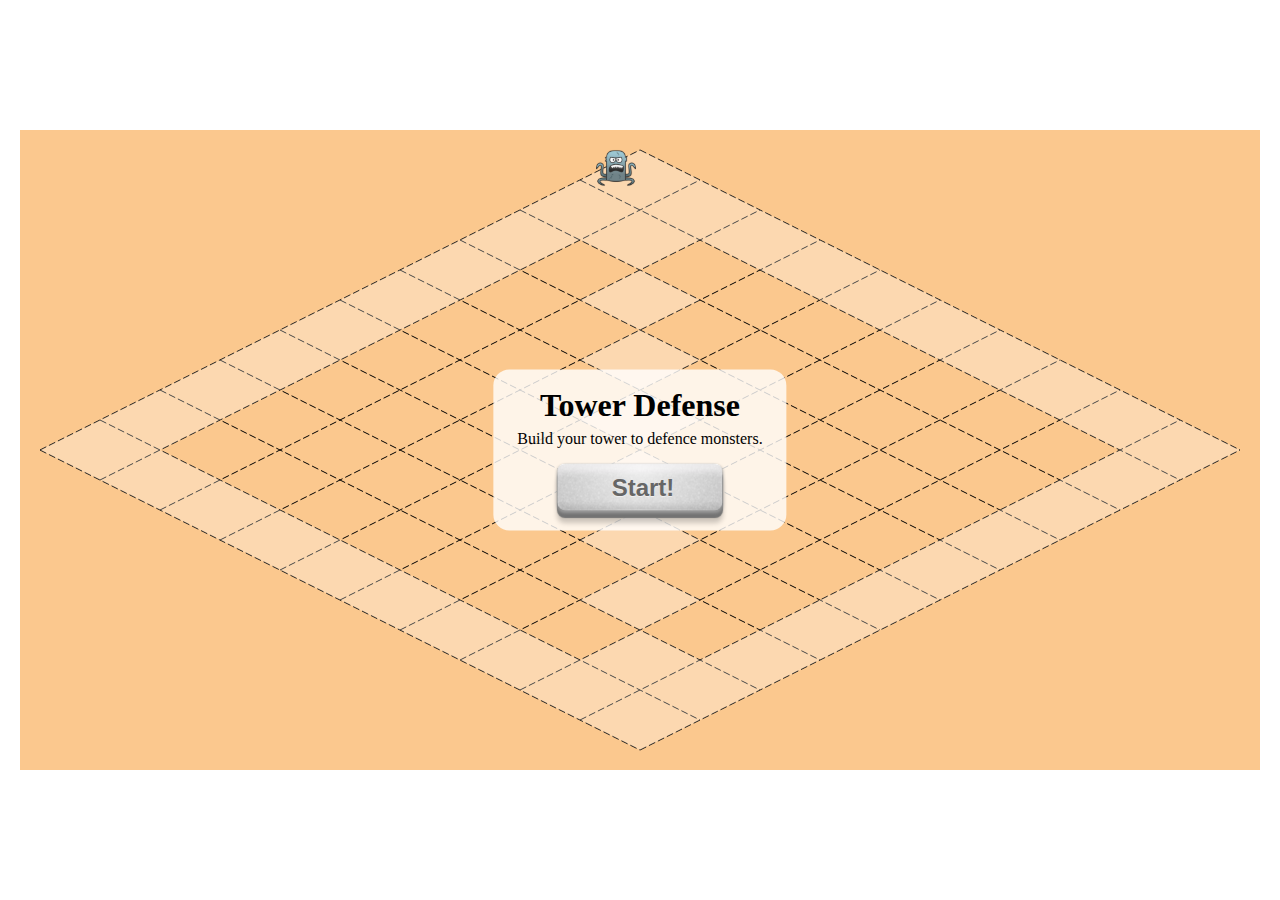
<file: index.html>
<!DOCTYPE html>
<html>
<head>
	<meta charset="utf-8">
	<title>Tower Defence</title>
	<link rel="stylesheet" type="text/css" href="style/spriteAnimation.css">
	<link rel="stylesheet" type="text/css" href="style/information.css">
	<style type="text/css">
		*{
			padding: 0;
			margin: 0;
		}
		svg{
			position: absolute;
			left: 50%;
			top: 50%;
			transform: translate(-50%, -50%);
			display: block;
			background-color:rgb(251,200,142);
			!border:1px solid black;
		}
	</style>

</head>
<body>
	<div id="informaitionLayer" class="informationLayer">
		<div class="centerize startLayer">
			<h1>Tower Defense</h1>
			<p>
				Build your tower to defence monsters.
			</p>
			<a id="startBtn" class="button">Start!</a>
		</div>
	</div>
	<script type="text/javascript" src="util/util.js"></script>
	<script type="text/javascript" src="util/animateEngine.js"></script>
	<script type="text/javascript" src="util/game-settings.js"></script>
	<script type="text/javascript" src="util/resource.js"></script>
	<script type="text/javascript" src="sprites/sprites.js"></script>
	<script type="text/javascript" src="sprites/map.js"></script>
	<script type="text/javascript" src="util/enemyProperties.js"></script>
	<script type="text/javascript" src="util/weaponProperties.js"></script>
	<script type="text/javascript" src="util/game.js"></script>
	<script type="text/javascript">
		game.prepare();
	</script>
</body>
</html>
</file>
<file: style/spriteAnimation.css>
circle#updatePanel,
circle#updatePanel-dismissBtn,
circle#constructionPanel,
circle#constructionPanel-dismissBtn{
	animation-duration: 0.15s;
	animation-timing-function: cubic-bezier(.65,.18,.79,1.55);
	animation-fill-mode: forwards;
	animation-iteration-count: 1;	
}
@keyframes scale_Panel{
	from {r: 0}
	to   {r: 90}
}
@keyframes scale_Panel_back{
	from {r: 90}
	to   {r: 0}
}
circle#updatePanel.show-pattern,
circle#constructionPanel.show-pattern{
	animation-name: scale_Panel;
}
circle#updatePanel.hide-pattern,
circle#constructionPanel.hide-pattern{
	animation-name: scale_Panel_back;
}

@keyframes scale_PanelDismissBtn{
	from {r: 0}
	to   {r: 24}
}
@keyframes scale_PanelDismissBtn_back{
	from {r: 24}
	to   {r: 0}
}
circle#updatePanel-dismissBtn.show-pattern,
circle#constructionPanel-dismissBtn.show-pattern{
	animation-name: scale_PanelDismissBtn;
}
circle#updatePanel-dismissBtn.hide-pattern
circle#constructionPanel-dismissBtn.hide-pattern{
	animation-name: scale_PanelDismissBtn_back;
}

circle#constructionPanel_weapon_1,
circle#updatePanel-shovel{
	animation-duration: 0.15s;
	animation-timing-function: cubic-bezier(.65,.18,.79,1.55);
	animation-delay: 0.15s;
	animation-fill-mode: forwards;
	animation-iteration-count: 1;	
}
@keyframes scale_Panel_weapon_1{
	from {r: 0}
	to   {r: 24}
}
circle#constructionPanel_weapon_1.show-pattern,
circle#updatePanel-shovel.show-pattern{
	animation-name: scale_Panel_weapon_1;
}
circle#constructionPanel_weapon_1.hide-pattern,
circle#updatePanel-shovel.hide-pattern{
	r: 0;
}
</file>
<file: style/information.css>
.informationLayer{
			top: 0;
			left: 0;
			position: absolute;
			width: 100%;
			height: 100%;

		}
		 .informationLayer.hide{
		 	display: none;
		 }
		.centerize{
			position: absolute;
			left: 50%;
			top: 50%;
			transform: translateX(-50%) translateY(-50%);


		}
		.startLayer{
			background-color: rgba(255,255,255,0.8);
			line-height: 1.5em;
			padding: 1.5em 1.5em .5em;
			border-radius: 1em;
			text-align: center;
		}
		.startLayer > h1{
			margin-bottom: 0.3em;
		}

		.button {
			cursor: pointer;
		/* text */
			text-decoration: 		none;
			font: 					24px/1em 'Droid Sans', sans-serif;
			font-weight: 			bold;
			text-shadow: 			rgba(255,255,255,.5) 0 1px 0;
			-webkit-user-select: 	none;
			-moz-user-select: 		none;
			user-select: 			none;
			
			
		/* layout */
			padding: 				.5em 2em .4em 2em;
			margin: 				.5em;
			display: 				inline-block;
			position: 				relative;
			
			-webkit-border-radius: 	8px;
			-moz-border-radius: 	8px;
			border-radius: 	8px;
			
		/* effects */
			border-top: 		1px solid rgba(255,255,255,0.8);
			border-bottom: 		1px solid rgba(0,0,0,0.1);
			
			background-image: 	-webkit-gradient(radial, 50% 0, 100, 50% 0, 0, from( rgba(255,255,255,0) ), to( rgba(255,255,255,0.7) )), url(../images/noise.png);
			background-image: 	-moz-radial-gradient(top, ellipse cover, rgba(255,255,255,0.7) 0%, rgba(255,255,255,0) 100%), url(../images/noise.png);
			background-image: 	gradient(radial, 50% 0, 100, 50% 0, 0, from( rgba(255,255,255,0) ), to( rgba(255,255,255,0.7) )), url(../images/noise.png);

			-webkit-transition: background .2s ease-in-out;
			-moz-transition: 	background .2s ease-in-out;
			transition: 		background .2s ease-in-out;
			
		/* color */
			color: 				hsl(0, 0%, 40%) !important;
			background-color: 	hsl(0, 0%, 75%);
			
			-webkit-box-shadow: inset rgba(255,254,255,0.6) 0 0.3em .3em, inset rgba(0,0,0,0.15) 0 -0.1em .3em, /* inner shadow */ 
								hsl(0, 0%, 60%) 0 .1em 3px, hsl(0, 0%, 45%) 0 .3em 1px, /* color border */
								rgba(0,0,0,0.2) 0 .5em 5px; /* drop shadow */
			-moz-box-shadow: 	inset rgba(255,254,255,0.6) 0 0.3em .3em, inset rgba(0,0,0,0.15) 0 -0.1em .3em, /* inner shadow */ 
								hsl(0, 0%, 60%) 0 .1em 3px, hsl(0, 0%, 45%) 0 .3em 1px, /* color border */
								rgba(0,0,0,0.2) 0 .5em 5px; /* drop shadow */
			box-shadow:		 	inset rgba(255,254,255,0.6) 0 0.3em .3em, inset rgba(0,0,0,0.15) 0 -0.1em .3em, /* inner shadow */ 
								hsl(0, 0%, 60%) 0 .1em 3px, hsl(0, 0%, 45%) 0 .3em 1px, /* color border */
								rgba(0,0,0,0.2) 0 .5em 5px; /* drop shadow */
		}
		.button:before {
			font: 			1.2em/0 sans-serif;
			content: 		attr(data-icon); /* gets the icon value from the custom data attribute and puts it infront of the button label */
			margin-right: 6px;
		}

		.button:hover {
			background-color: 	hsl(0, 0%, 83%);
		}



		.button:active {
			background-image: 	-webkit-gradient(radial, 50% 0, 100, 50% 0, 0, from( rgba(255,255,255,0) ), to( rgba(255,255,255,0) )), url(../images/noise.png);
			background-image: 	-moz-gradient(radial, 50% 0, 100, 50% 0, 0, from( rgba(255,255,255,0) ), to( rgba(255,255,255,0) )), url(../images/noise.png);
			background-image: 	gradient(radial, 50% 0, 100, 50% 0, 0, from( rgba(255,255,255,0) ), to( rgba(255,255,255,0) )), url(../images/noise.png);

			-webkit-box-shadow: inset rgba(255,255,255,0.6) 0 0.3em .3em, inset rgba(0,0,0,0.2) 0 -0.1em .3em, /* inner shadow */ 
									rgba(0,0,0,0.4) 0 .1em 1px, /* border */
									rgba(0,0,0,0.2) 0 .2em 6px; /* drop shadow */
			-moz-box-shadow: 	inset rgba(255,255,255,0.6) 0 0.3em .3em, inset rgba(0,0,0,0.2) 0 -0.1em .3em, /* inner shadow */ 
									rgba(0,0,0,0.4) 0 .1em 1px, /* border */
									rgba(0,0,0,0.2) 0 .2em 6px; /* drop shadow */
			box-shadow: 		inset rgba(255,255,255,0.6) 0 0.3em .3em, inset rgba(0,0,0,0.2) 0 -0.1em .3em, /* inner shadow */ 
									rgba(0,0,0,0.4) 0 .1em 1px, /* border */
									rgba(0,0,0,0.2) 0 .2em 6px; /* drop shadow */

			-webkit-transform: 	translateY(.2em);
			-moz-transform: 	translateY(.2em);
			transform: 			translateY(.2em);
		}

		.button:focus {
			outline: none;
			color: rgba(254,255,255,0.9) !important;
			text-shadow: rgba(0,0,0,0.2) 0 1px 2px;
		}

		.button[disabled], .button[disabled]:hover, .button.disabled, .button.disabled:hover {
			opacity: 			.5;
			cursor: 			default;
			color: 				rgba(0,0,0,0.2) !important;
			text-shadow: 		none !important;
			background-color: 	rgba(0,0,0,0.05);
			background-image: 	none;
			border-top: 		none;

			-webkit-box-shadow: inset rgba(255,254,255,0.4) 0 0.3em .3em, inset rgba(0,0,0,0.1) 0 -0.1em .3em, /* inner shadow */ 
									rgba(0,0,0,0.3) 0 .1em 1px, /* border */
									rgba(0,0,0,0.2) 0 .2em 6px; /* drop shadow */
			-moz-box-shadow: 	inset rgba(255,254,255,0.4) 0 0.3em .3em, inset rgba(0,0,0,0.1) 0 -0.1em .3em, /* inner shadow */ 
									rgba(0,0,0,0.3) 0 .1em 1px, /* border */
									rgba(0,0,0,0.2) 0 .2em 6px; /* drop shadow */
			box-shadow: 		inset rgba(255,254,255,0.4) 0 0.3em .3em, inset rgba(0,0,0,0.1) 0 -0.1em .3em, /* inner shadow */ 
									rgba(0,0,0,0.3) 0 .1em 1px, /* border */
									rgba(0,0,0,0.2) 0 .2em 6px; /* drop shadow */

			-webkit-transform: 	translateY(5px);
			-moz-transform: 	translateY(5px);
			transform: 			translateY(5px);
		}
</file>
